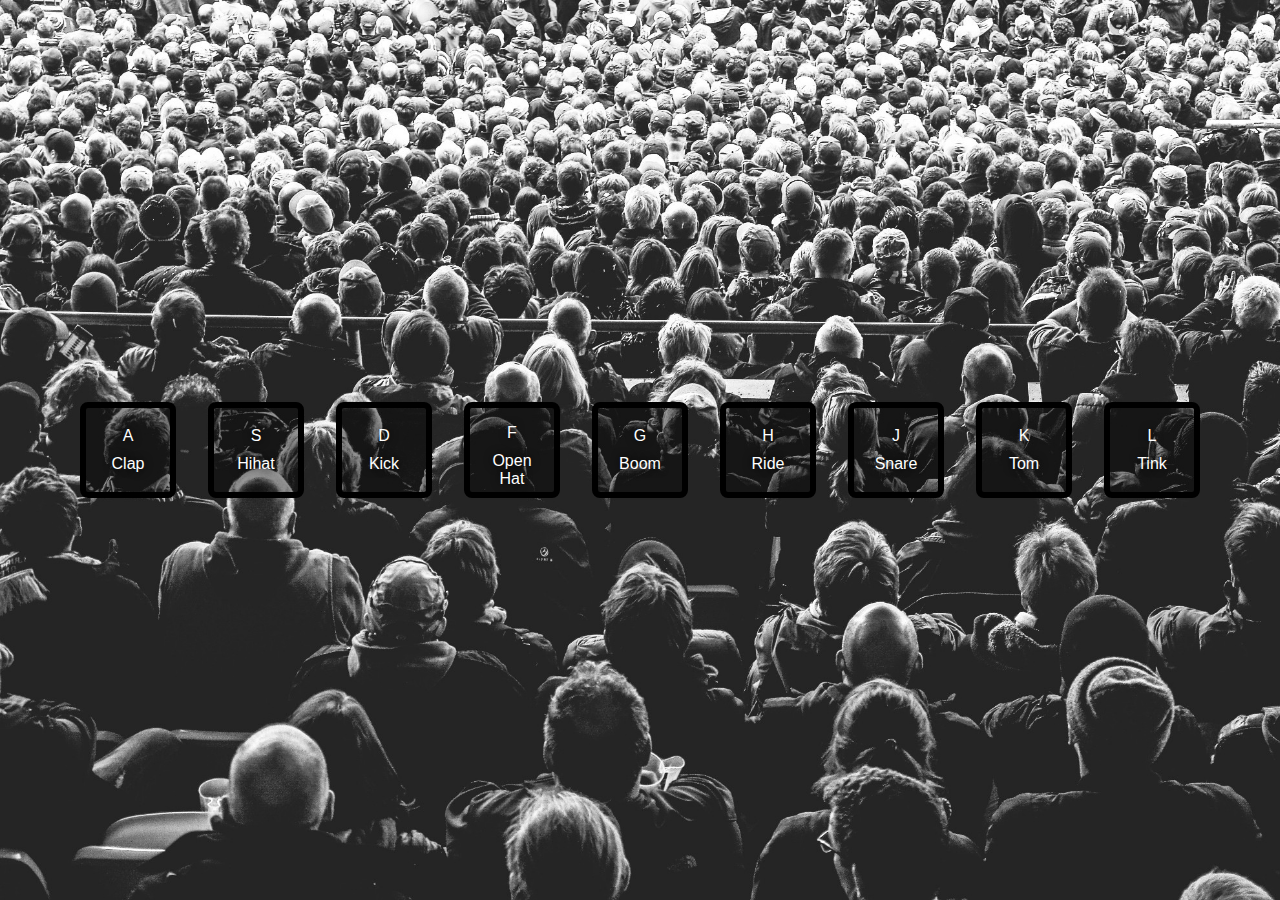
<file: Day1-DrumKit/index.html>
<!DOCTYPE html>
<html lang="en">
  <head>
    <meta charset="UTF-8" />
    <meta name="viewport" content="width=device-width, initial-scale=1.0" />
    <title>Javascript 30 Days</title>
    <link rel="stylesheet" href="drumkit.css"/>
  </head>
  <body>

<div class="body-container">
  
<div id="keys-container">
  
</div>
</div>
<script type="module" src="drumkit.js"></script>

  </body>
</html>
</file>
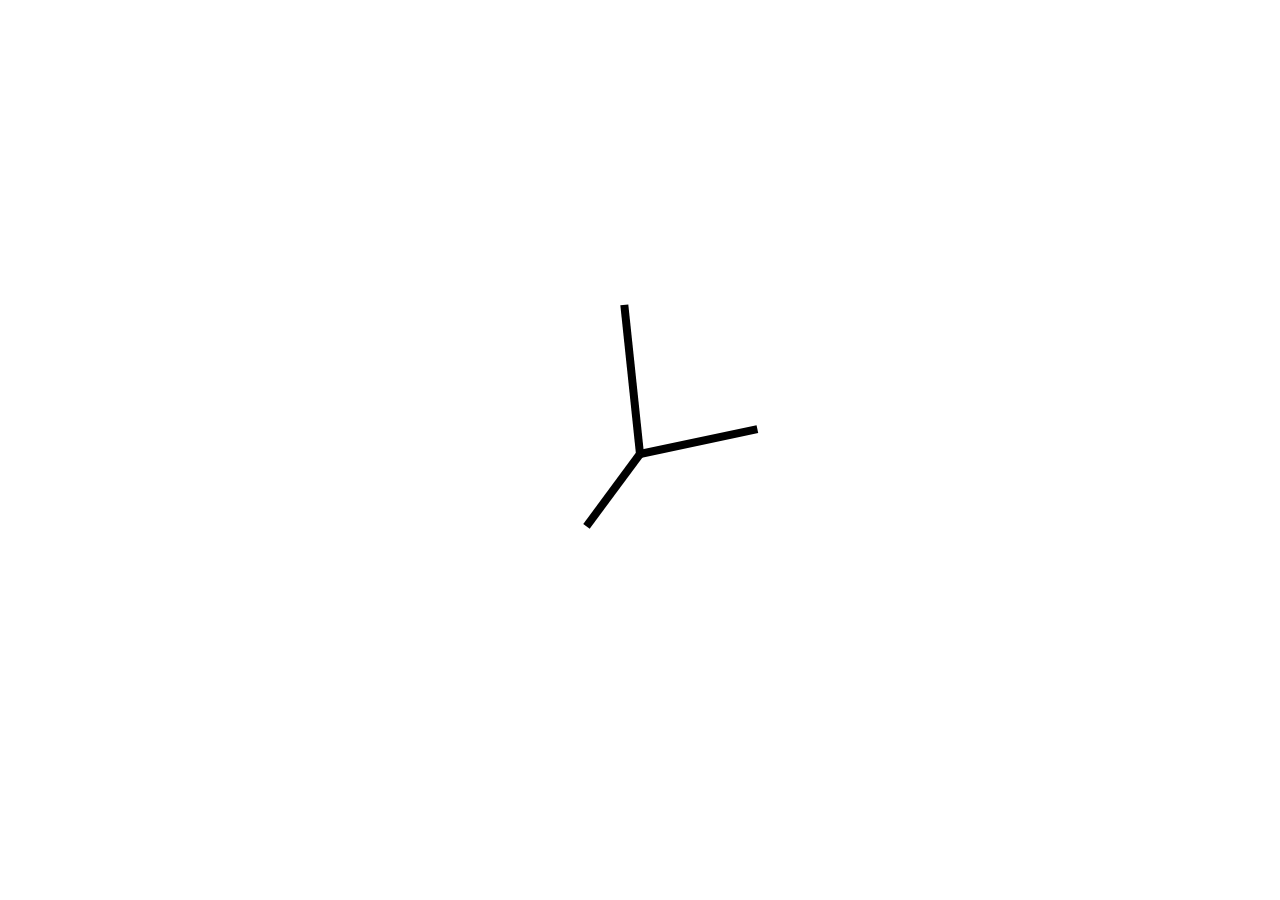
<file: Day2-Clock/index.html>
<!DOCTYPE html>
<html lang="en">
<head>
    <meta charset="UTF-8">
    <meta name="viewport" content="width=device-width, initial-scale=1.0">
    <title>JS+CSS Clock</title>
    <link rel="stylesheet" href="clock.css">
</head>
<body>
    <div id="bg"></div>
    <script src="clock.js">

    </script>
</body>
</html>
</file>
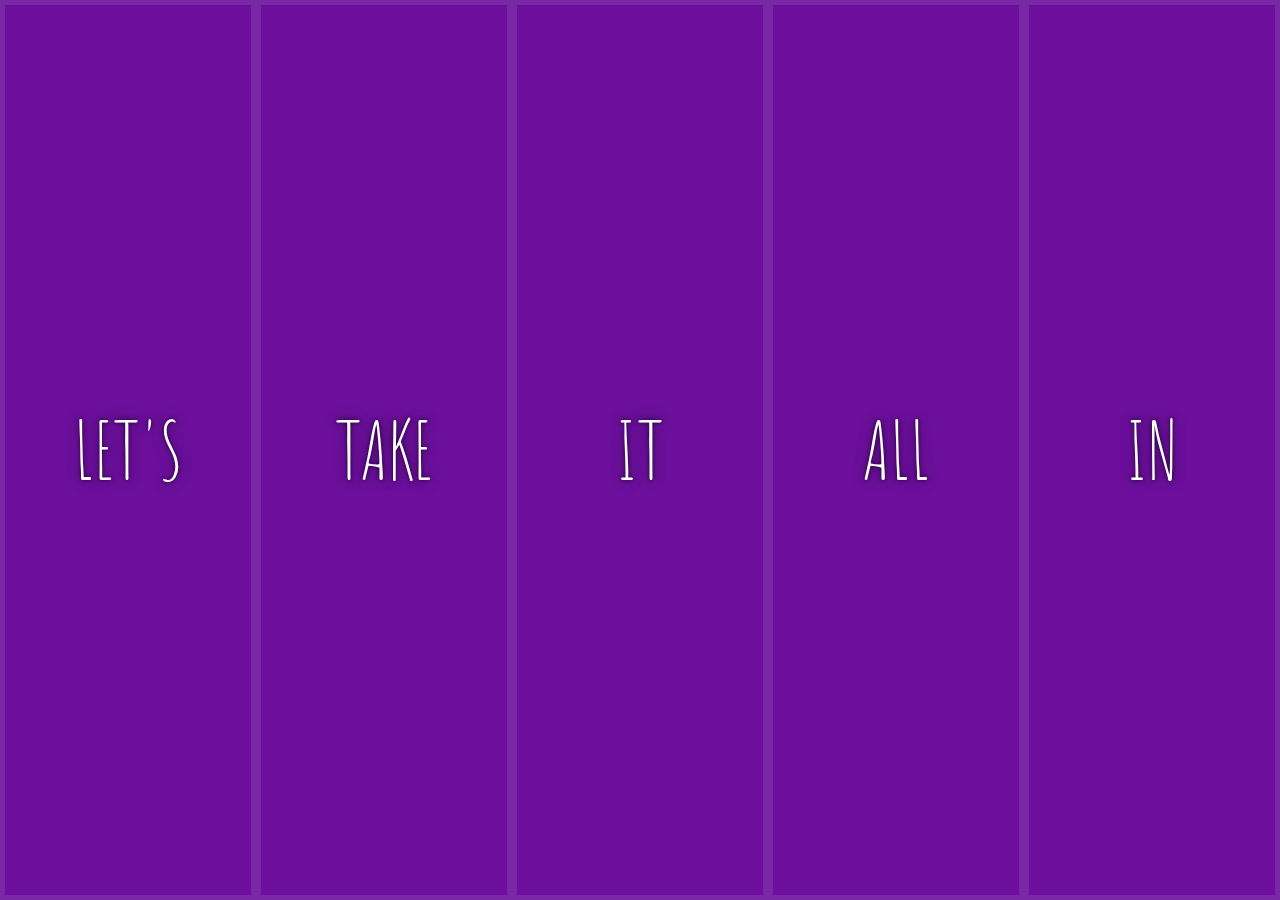
<file: Utilities/test.html>
<!DOCTYPE html>
<html lang="en">
<head>
  <meta charset="UTF-8">
  <title>Flex Panels 💪</title>
  <link href='https://fonts.googleapis.com/css?family=Amatic+SC' rel='stylesheet' type='text/css'>
  <link rel="icon" href="https://fav.farm/✅" />
</head>
<body>
  <style>
    html {
      box-sizing: border-box;
      background: #ffc600;
      font-family: 'helvetica neue';
      font-size: 20px;
      font-weight: 200;
    }

    body {
      margin: 0;
    }

    *, *:before, *:after {
      box-sizing: inherit;
    }

    .panels {
      min-height: 100vh;
      overflow: hidden;
      display: flex;
    }

    .panel {
      background: #6B0F9C;
      box-shadow: inset 0 0 0 5px rgba(255,255,255,0.1);
      color: white;
      text-align: center;
      align-items: center;
      /* Safari transitionend event.propertyName === flex */
      /* Chrome + FF transitionend event.propertyName === flex-grow */
      transition:
        font-size 0.7s cubic-bezier(0.61,-0.19, 0.7,-0.11),
        flex 0.7s cubic-bezier(0.61,-0.19, 0.7,-0.11),
        background 0.2s;
      font-size: 20px;
      background-size: cover;
      background-position: center;
      flex: 1;
      justify-content: center;
      display: flex;
      flex-direction: column;
    }

    .panel1 { background-image:url(https://source.unsplash.com/gYl-UtwNg_I/1500x1500); }
    .panel2 { background-image:url(https://source.unsplash.com/rFKUFzjPYiQ/1500x1500); }
    .panel3 { background-image:url(https://images.unsplash.com/photo-1465188162913-8fb5709d6d57?ixlib=rb-0.3.5&q=80&fm=jpg&crop=faces&cs=tinysrgb&w=1500&h=1500&fit=crop&s=967e8a713a4e395260793fc8c802901d); }
    .panel4 { background-image:url(https://source.unsplash.com/ITjiVXcwVng/1500x1500); }
    .panel5 { background-image:url(https://source.unsplash.com/3MNzGlQM7qs/1500x1500); }

    /* Flex Items */
    .panel > * {
      margin: 0;
      width: 100%;
      transition: transform 0.5s;
      flex: 1 0 auto;
      display: flex;
      justify-content: center;
      align-items: center;
    }

    .panel > *:first-child { transform: translateY(-100%); }
    .panel.open-active > *:first-child { transform: translateY(0); }
    .panel > *:last-child { transform: translateY(100%); }
    .panel.open-active > *:last-child { transform: translateY(0); }

    .panel p {
      text-transform: uppercase;
      font-family: 'Amatic SC', cursive;
      text-shadow: 0 0 4px rgba(0, 0, 0, 0.72), 0 0 14px rgba(0, 0, 0, 0.45);
      font-size: 2em;
    }

    .panel p:nth-child(2) {
      font-size: 4em;
    }

    .panel.open {
      flex: 5;
      font-size: 40px;
    }

    @media only screen and (max-width: 600px) {
      .panel p {
        font-size: 1em;
      }
    }
  </style>


  <div class="panels">
    <div class="panel panel1">
      <p>Hey</p>
      <p>Let's</p>
      <p>Dance</p>
    </div>
    <div class="panel panel2">
      <p>Give</p>
      <p>Take</p>
      <p>Receive</p>
    </div>
    <div class="panel panel3">
      <p>Experience</p>
      <p>It</p>
      <p>Today</p>
    </div>
    <div class="panel panel4">
      <p>Give</p>
      <p>All</p>
      <p>You can</p>
    </div>
    <div class="panel panel5">
      <p>Life</p>
      <p>In</p>
      <p>Motion</p>
    </div>
  </div>

  <script>
    const panels = document.querySelectorAll('.panel');

    function toggleOpen() {
      console.log('Hello');
      this.classList.toggle('open');
    }

    function toggleActive(e) {
      console.log(e.propertyName);
      if (e.propertyName.includes('flex')) {
        this.classList.toggle('open-active');
      }
    }

    panels.forEach(panel => panel.addEventListener('click', toggleOpen));
    panels.forEach(panel => panel.addEventListener('transitionend', toggleActive));
  </script>

</body>
</html>
</file>
<file: Day1-DrumKit/drumkit.css>
body{
    height: 100%;
    margin: 0;
    padding: 0;
    font-size: 10px;
    font-family: sans-serif;
}
.body-container{
    background-image: url(background.jpg);
    background-size: cover;
    height: 100vh;
    display: flex;
    justify-content: center;
    align-items: center;
  
}
#keys-container
{
  display: flex;
  flex: 1;
  align-items: center;
  justify-content: center;
}
.keys {  
  border: .4rem solid black;
  width: 6rem;
  height: 6rem;
  border-radius: .5rem;
  margin: 1rem;
  font-size: 1rem;
  padding: 1rem .5rem;
  color: white;
  background: rgba(0,0,0,0.4);
  text-shadow: 0 0 .5rem black;
  }

  .keys:active{
    transform: scale(1.1);
    border-color: #ffc600;
  }

  .key-text{
    display: flex;
    flex-direction: column;
    gap: 0.6rem;
  }
</file>
<file: Day2-Clock/clock.css>
body {
  width: 100vw;
  margin: 0;
}
#bg {
  background-image: url("https://images.unsplash.com/photo-1589278559766-6d2fc8520367?q=80&w=2890&auto=format&fit=crop&ixlib=rb-4.0.3&ixid=M3wxMjA3fDB8MHxwaG90by1wYWdlfHx8fGVufDB8fHx8fA%3D%3D");
  background-size: cover;
  background-position: center;
  width: 100vw;
  height: 100vh;
  display: flex;
  justify-content: center;
  align-items: center;
}

.clock {
  width: 300px;
  height: 300px;
  border: 20px solid white;
  border-radius: 50%;
  display: flex;
  justify-content: center;
  align-items: center;
  position: relative;
}

.hand {
  position: absolute;
  height: 8px;
  top: 50%;
  left: 50%;
  background-color: black;
  transform-origin: left center;

  
}

.hour {
  width: 30%;
}
.minute {
  width: 40%;
}
.second {
  width: 50%;
}
</file>
